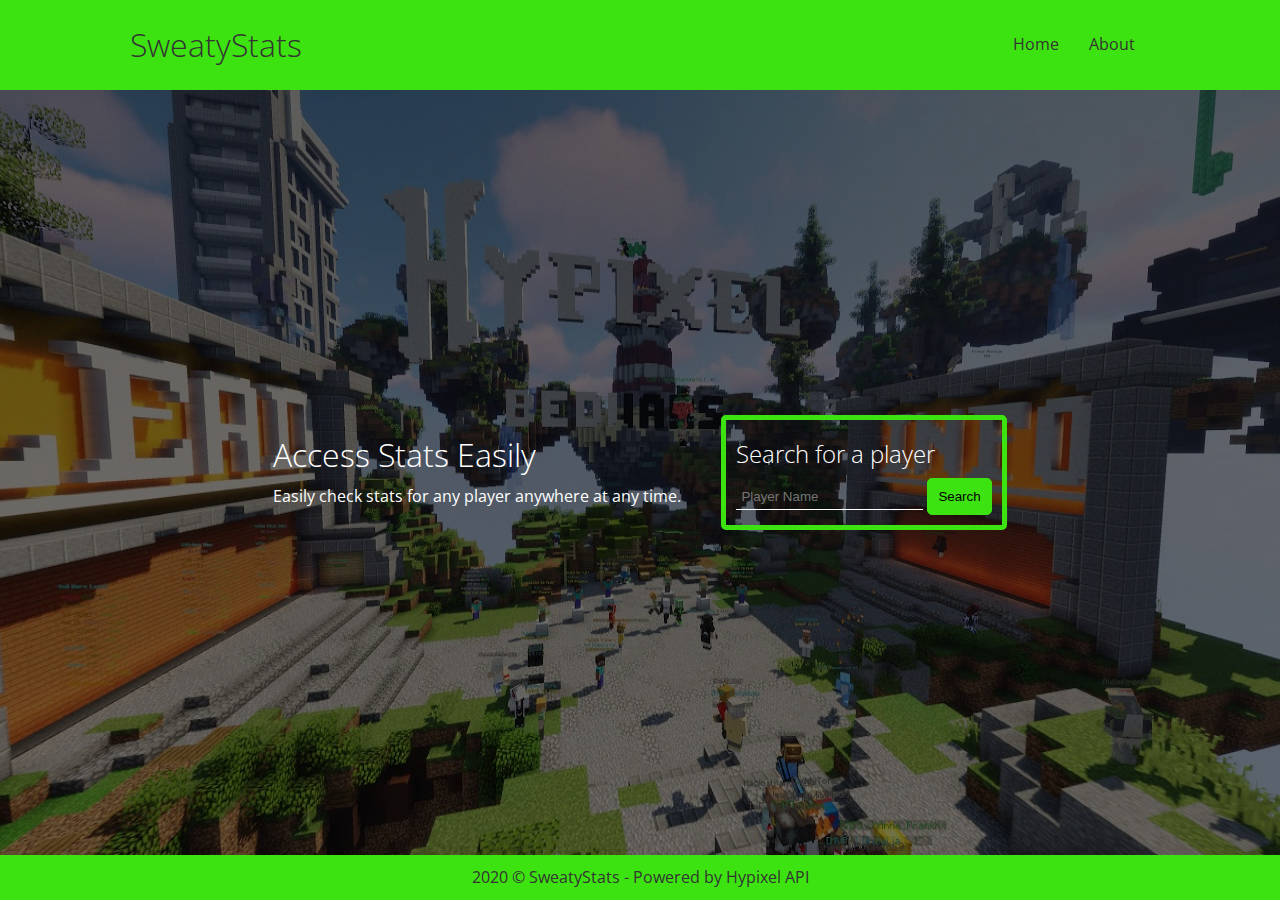
<file: index.html>
<!DOCTYPE html>
<html lang="en">

<head>
  <meta charset="UTF-8">
  <meta name="viewport" content="width=device-width, initial-scale=1.0">
  <meta http-equiv="X-UA-Compatible" content="ie=edge">
  <link rel="stylesheet" href="style.css">
  <link rel="icon" href="icon.jpg">
  <title>SweatyStats | Hypixel Stats Website</title>
</head>

<body>
  <div class="navbar">
    <div class="container flex">
      <h1 class="logo">SweatyStats</h1>
      <nav>
        <ul>
          <li>
            <a href="index.html">Home</a>
          </li>
          <li>
            <a href="about.html">About</a>
          </li>
        </ul>
      </nav>
    </div>
  </div>

  <!-- Main -->
  <main class="main showcase">
    <img src="minecraft.jpg" alt="">
    <div class="container grid">
      <div class="showcase-text">
        <h1>Access Stats Easily</h1>
        <p>Easily check stats for any player anywhere at any time.</p>
      </div>
      <div class="showcase-form">
        <h2>Search for a player</h2>
        <form action="stats.html">
          <div class="form-control">
            <input type="text" name="name" placeholder="Player Name">
            <button>Search</button>
          </div>

        </form>
      </div>
    </div>
  </main>

  <!-- Footer -->
  
  <footer>
    <div class="container">
      <p>2020 &copy SweatyStats - Powered by Hypixel API</p>
    </div>
  </footer>
</body>

</html>
</file>
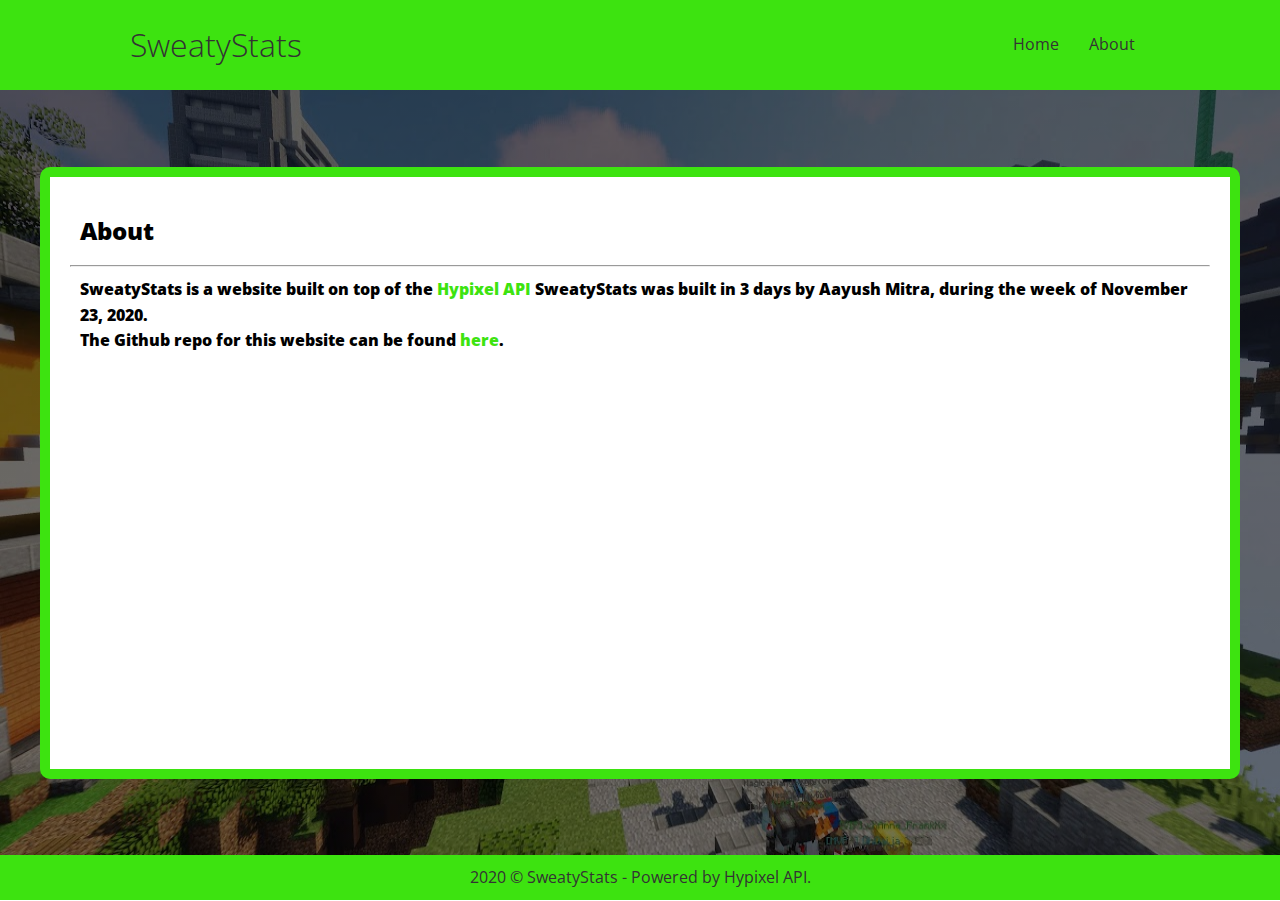
<file: about.html>
<!DOCTYPE html>
<html lang="en">

<head>
  <meta charset="UTF-8">
  <meta name="viewport" content="width=device-width, initial-scale=1.0">
  <meta http-equiv="X-UA-Compatible" content="ie=edge">
  <link rel="stylesheet" href="style.css">
  <link rel="icon" href="icon.jpg">
  <title>About | SweatyStats</title>
</head>

<body>
  <div class="navbar">
    <div class="container flex">
      <h1 class="logo">SweatyStats</h1>
      <nav>
        <ul>
          <li>
            <a href="index.html">Home</a>
          </li>
          <li>
            <a href="about.html">About</a>
          </li>
        </ul>
      </nav>
    </div>
  </div>

  <!-- Main -->
  <main class="main showcase" id="about">
    <img src="minecraft.jpg" alt="">
    <div class="container grid">
      <div class="about">
        <h2>About</h2>
        <hr>
        <h4>
          SweatyStats is a website built on top of the <a style="color:#3DE310;" target="_blank" href="https://api.hypixel.net">Hypixel API</a>
          SweatyStats was built in 3 days by Aayush Mitra, during the week of November 23, 2020.<br>
          The Github repo for this website can be found <a style="color: #3DE310;" target="_blank" href="https://https://github.com/aayush-mitra/sweatystats">here</a>.
        </h4>
      </div>
    </div>
  </main>

  <!-- Footer -->
  
  <footer>
    <div class="container">
      <p>2020 &copy SweatyStats - Powered by <a target="_blank" href="https://api.hypixel.net">Hypixel API</a>.</p>
    </div>
  </footer>
  
</body>

</html>
</file>
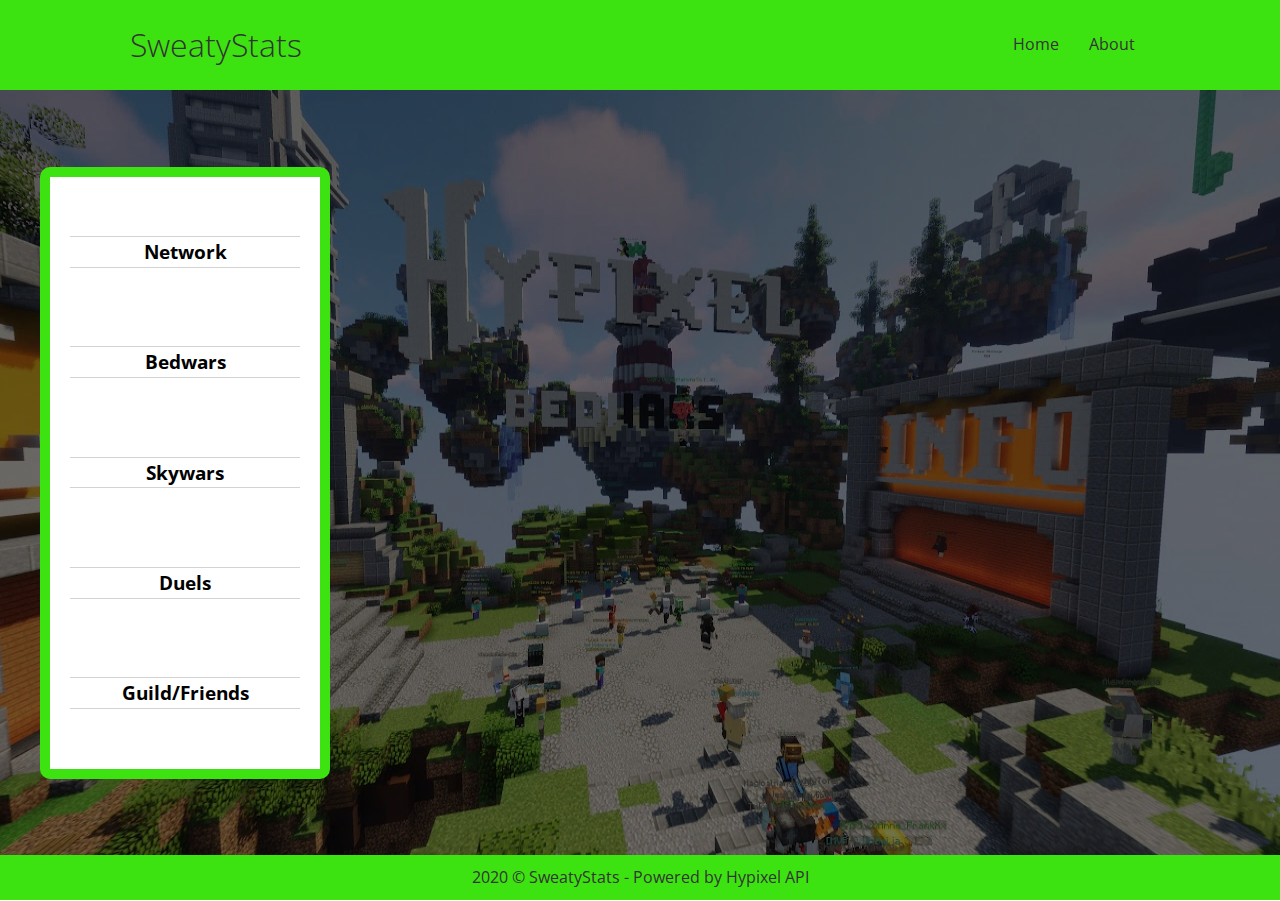
<file: stats.html>
<!DOCTYPE html>
<html lang="en">
<head>
  <meta charset="UTF-8">
  <meta name="viewport" content="width=device-width, initial-scale=1.0">
  <meta http-equiv="X-UA-Compatible" content="ie=edge">
  <title>SweatyStats | Player Stats</title>
  <link rel="icon" href="icon.jpg">
  <link rel="stylesheet" href="style.css">
</head>
<body>
  <div class="navbar">
    <div class="container flex">
      <h1 class="logo">SweatyStats</h1>
      <nav>
        <ul>
          <li>
            <a href="index.html">Home</a>
          </li>
          <li>
            <a href="about.html">About</a>
          </li>
        </ul>
      </nav>
    </div>
  </div>

  <!-- Main -->
  <main class="main showcase" id="data">
    <img src="minecraft.jpg" alt="">
    <div class="container grid">
      <div class="navigation">
        <ul>
          <li class="nav-item">
            <div>
              <h3>Network</h3>
            </div>
          </li>
          <li class="nav-item">
            <div>
              <h3>Bedwars</h3>
            </div>
          </li>
          <li class="nav-item">
            <div>
              <h3>Skywars</h3>
            </div>
          </li>
          <li class="nav-item">
            <div>
              <h3>Duels</h3>
            </div>
          </li>
          <li class="nav-item">
            <div>
              <h3>Guild/Friends</h3>
            </div>
          </li>
        </ul>
      </div>
      <div class="stats" id="Network">
        <h2>Loading...</h2>
        <hr>
        <h4>Rank: <span>Loading...</span></h4>
        <h4>Level: <span>Loading...</span></h4>
        <h4>Name History: <span>Loading...</span></h4>
        <h4>Karma: <span>Loading...</span></h4>
        <h4>Last Login: <span>Loading...</span></h4>
        <hr>
        <h3>Guild: <span>Loading...</span></h3>
        <h4>Members: <span>Loading...</span></h4>
        <hr>
        <h3>Status</h3>
        <h4>Online/Offline: <span>Loading...</span></h4>
        <hr>
        <h4></h4>
      </div>
      <div class="stats" id="Bedwars">
        <h2>Loading...</h2>
        <hr>
        <h4>Coins: <span>Loading...</span></h4>
        <h4>Winstreak: <span>Loading...</span></h4>
        <h4>Level: <span>Loading...</span></h4>
        <table>
          <thead>
            <tr>
              <th>Type</th>
              <th>Solo</th>
              <th>Doubles</th>
              <th>3s</th>
              <th>4s</th>
              <th>4v4</th>
              <th>Overall</th> 
              
              
            </tr>
          </thead>
          <tbody>
            <tr>
              <td class="title">Kills</td>
              <td>Solo</td>
              <td>Solo</td>
              <td>Solo</td>
              <td>Solo</td>
              <td>Solo</td>
              <td>Solo</td>
              
            </tr>
            <tr>
              <td class="title">Deaths</td>
              <td>Solo</td>
              <td>Solo</td>
              <td>Solo</td>
              <td>Solo</td>
              <td>Solo</td>
              <td>Solo</td>
              
            </tr>
            <tr>
              <td class="title">KDR</td>
              <td>Solo</td>
              <td>Solo</td>
              <td>Solo</td>
              <td>Solo</td>
              <td>Solo</td>
              <td>Solo</td>
              
            </tr>
            <tr>
              <td class="title">Final Kills</td>
              <td>Solo</td>
              <td>Solo</td>
              <td>Solo</td>
              <td>Solo</td>
              <td>Solo</td>
              <td>Solo</td>
              
            </tr>
            <tr>
              <td class="title">Final Deaths</td>
              <td>Solo</td>
              <td>Solo</td>
              <td>Solo</td>
              <td>Solo</td>
              <td>Solo</td>
              <td>Solo</td>
            
            </tr>
            <tr>
              <td class="title">FKDR</td>
              <td>Solo</td>
              <td>Solo</td>
              <td>Solo</td>
              <td>Solo</td>
              <td>Solo</td>
              <td>Solo</td>
         
            </tr>
            <tr>
              <td class="title">Wins</td>
              <td>Solo</td>
              <td>Solo</td>
              <td>Solo</td>
              <td>Solo</td>
              <td>Solo</td>
              <td>Solo</td>
           
            </tr>
            <tr>
              <td class="title">Losses</td>
              <td>Solo</td>
              <td>Solo</td>
              <td>Solo</td>
              <td>Solo</td>
              <td>Solo</td>
              <td>Solo</td>
             
            </tr>
            <tr>
              <td class="title">WLR</td>
              <td>Solo</td>
              <td>Solo</td>
              <td>Solo</td>
              <td>Solo</td>
              <td>Solo</td>
              <td>Solo</td>  
            </tr>
            <tr>
              <td class="title">Beds Broken</td>
              <td>Solo</td>
              <td>Solo</td>
              <td>Solo</td>
              <td>Solo</td>
              <td>Solo</td>
              <td>Solo</td>  
            </tr>
            <tr>
              <td class="title">Beds Lost</td>
              <td>Solo</td>
              <td>Solo</td>
              <td>Solo</td>
              <td>Solo</td>
              <td>Solo</td>
              <td>Solo</td>  
            </tr>
            <tr>
              <td class="title">BBLR</td>
              <td>Solo</td>
              <td>Solo</td>
              <td>Solo</td>
              <td>Solo</td>
              <td>Solo</td>
              <td>Solo</td>  
            </tr>
          </tbody>
        </table>
      
        <table>
            <thead>
              <tr>
                <th>Type</th>                
                <th>Rush Doubles</th>
                <th>Rush 4s</th>
                <th>Ultimate Doubles</th>
                <th>Ultimate 4s</th>
                <th>Castle</th>
                <th>Voidless Doubles</th>
                <th>Voidless 4s</th>
                <th>Armed Doubles</th>
                <th>Armed 4s</th>
                <th>Lucky Doubles</th>
                <th>Lucky 4s</th>
                
              </tr>
            </thead>
            <tbody>
              <tr>
                <td class="title">Kills</td>
                <td>Solo</td>
                <td>Solo</td>
                <td>Solo</td>
                <td>Solo</td>
                <td>Solo</td>
                <td>Solo</td>
                <td>Solo</td>
                <td>Solo</td>
                <td>Solo</td>
                <td>Solo</td>
                <td>Solo</td>
                
              </tr>
              <tr>
                <td class="title">Deaths</td>
                <td>Solo</td>
                <td>Solo</td>
                <td>Solo</td>
                <td>Solo</td>
                <td>Solo</td>
                <td>Solo</td>
                <td>Solo</td>
                <td>Solo</td>
                <td>Solo</td>
                <td>Solo</td>
                <td>Solo</td>
                
              </tr>
              <tr>
                <td class="title">KDR</td>
                <td>Solo</td>
                <td>Solo</td>
                <td>Solo</td>
                <td>Solo</td>
                <td>Solo</td>
                <td>Solo</td>
                <td>Solo</td>
                <td>Solo</td>
                <td>Solo</td>
                <td>Solo</td>
                <td>Solo</td>
                
              </tr>
              <tr>
                <td class="title">Final Kills</td>
                <td>Solo</td>
                <td>Solo</td>
                <td>Solo</td>
                <td>Solo</td>
                <td>Solo</td>
                <td>Solo</td>
                <td>Solo</td>
                <td>Solo</td>
                <td>Solo</td>
                <td>Solo</td>
                <td>Solo</td>
                
              </tr>
              <tr>
                <td class="title">Final Deaths</td>
                <td>Solo</td>
                <td>Solo</td>
                <td>Solo</td>
                <td>Solo</td>
                <td>Solo</td>
                <td>Solo</td>
                <td>Solo</td>
                <td>Solo</td>
                <td>Solo</td>
                <td>Solo</td>
                <td>Solo</td>
              
              </tr>
              <tr>
                <td class="title">FKDR</td>
                <td>Solo</td>
                <td>Solo</td>
                <td>Solo</td>
                <td>Solo</td>
                <td>Solo</td>
                <td>Solo</td>
                <td>Solo</td>
                <td>Solo</td>
                <td>Solo</td>
                <td>Solo</td>
                <td>Solo</td>
           
              </tr>
              <tr>
                <td class="title">Wins</td>
                <td>Solo</td>
                <td>Solo</td>
                <td>Solo</td>
                <td>Solo</td>
                <td>Solo</td>
                <td>Solo</td>
                <td>Solo</td>
                <td>Solo</td>
                <td>Solo</td>
                <td>Solo</td>
                <td>Solo</td>
             
              </tr>
              <tr>
                <td class="title">Losses</td>
                <td>Solo</td>
                <td>Solo</td>
                <td>Solo</td>
                <td>Solo</td>
                <td>Solo</td>
                <td>Solo</td>
                <td>Solo</td>
                <td>Solo</td>
                <td>Solo</td>
                <td>Solo</td>
                <td>Solo</td>
               
              </tr>
              <tr>
                <td class="title">WLR</td>
                <td>Solo</td>
                <td>Solo</td>
                <td>Solo</td>
                <td>Solo</td>
                <td>Solo</td>
                <td>Solo</td>
                <td>Solo</td>
                <td>Solo</td>
                <td>Solo</td>
                <td>Solo</td>
                <td>Solo</td>
              </tr>
              <tr>
                <td class="title">Beds Broken</td>
                <td>Solo</td>
                <td>Solo</td>
                <td>Solo</td>
                <td>Solo</td>
                <td>Solo</td>
                <td>Solo</td>
                <td>Solo</td>
                <td>Solo</td>
                <td>Solo</td>
                <td>Solo</td>
                <td>Solo</td> 
              </tr>
              <tr>
                <td class="title">Beds Lost</td>
                <td>Solo</td>
                <td>Solo</td>
                <td>Solo</td>
                <td>Solo</td>
                <td>Solo</td>
                <td>Solo</td>
                <td>Solo</td>
                <td>Solo</td>
                <td>Solo</td>
                <td>Solo</td>
                <td>Solo</td>
              </tr>
              <tr>
                <td class="title">BBLR</td>
                <td>Solo</td>
                <td>Solo</td>
                <td>Solo</td>
                <td>Solo</td>
                <td>Solo</td>
                <td>Solo</td>
                <td>Solo</td>
                <td>Solo</td>
                <td>Solo</td>
                <td>Solo</td>
                <td>Solo</td>
              </tr>
            </tbody>
          </table>
      </div>
      <div class="stats" id="Skywars">
        <h2>Loading...</h2>
        <hr>
        <h4>Coins: <span>Loading...</span></h4>
        <h4>Level: <span>Loading...</span></h4>
        <h4>Prestige: <span>Loading...</span></h4>
        <table>
          <thead>
            <tr>
              <th>Type</th>
              <th>Solo Normal</th>
              <th>Solo Insane</th>
              <th>Teams Normal</th>
              <th>Teams Insane</th>
              <th>Ranked</th>
              <th>Overall</th> 
            </tr>
          </thead>
          <tbody>
            <tr>
              <td class="title">Kills</td>
              <td>Solo</td>
              <td>Solo</td>
              <td>Solo</td>
              <td>Solo</td>
              <td>Solo</td>
              <td>Solo</td>
              
            </tr>
            <tr>
              <td class="title">Deaths</td>
              <td>Solo</td>
              <td>Solo</td>
              <td>Solo</td>
              <td>Solo</td>
              <td>Solo</td>
              <td>Solo</td>
              
            </tr>
            <tr>
              <td class="title">KDR</td>
              <td>Solo</td>
              <td>Solo</td>
              <td>Solo</td>
              <td>Solo</td>
              <td>Solo</td>
              <td>Solo</td>
              
            </tr>
            <tr>
              <td class="title">Wins</td>
              <td>Solo</td>
              <td>Solo</td>
              <td>Solo</td>
              <td>Solo</td>
              <td>Solo</td>
              <td>Solo</td>
           
            </tr>
            <tr>
              <td class="title">Losses</td>
              <td>Solo</td>
              <td>Solo</td>
              <td>Solo</td>
              <td>Solo</td>
              <td>Solo</td>
              <td>Solo</td>
             
            </tr>
            <tr>
              <td class="title">WLR</td>
              <td>Solo</td>
              <td>Solo</td>
              <td>Solo</td>
              <td>Solo</td>
              <td>Solo</td>
              <td>Solo</td>  
            </tr>
          </tbody>
        </table>
      </div>
      <div class="stats" id="Duels">
          <h2>Loading...</h2>
          <hr>
          <h4>Coins: <span>Loading...</span></h4>
          <h4>Winstreak: <span>Loading...</span></h4>
          <h4>Title: <span>Loading...</span></h4>
          <table>
            <thead>
              <tr>
                <th>Type</th>
                <th>Kills</th>
                <th>Deaths</th>
                <th>KDR</th>
                <th>Wins</th>
                <th>Losses</th>
                <th>WLR</th> 
              </tr>
            </thead>
            <tbody>
              <tr>
                <td class="title">UHC 1v1</td>
                <td>Solo</td>
                <td>Solo</td>
                <td>Solo</td>
                <td>Solo</td>
                <td>Solo</td>
                <td>Solo</td>
                
              </tr>
              <tr>
                <td class="title">UHC 2v2</td>
                <td>Solo</td>
                <td>Solo</td>
                <td>Solo</td>
                <td>Solo</td>
                <td>Solo</td>
                <td>Solo</td>
                
              </tr>
              <tr>
                <td class="title">UHC 4v4</td>
                <td>Solo</td>
                <td>Solo</td>
                <td>Solo</td>
                <td>Solo</td>
                <td>Solo</td>
                <td>Solo</td>
                
              </tr>
              <tr>
                <td class="title">Skywars 1v1</td>
                <td>Solo</td>
                <td>Solo</td>
                <td>Solo</td>
                <td>Solo</td>
                <td>Solo</td>
                <td>Solo</td>
                
              </tr>
              <tr>
                <td class="title">Skywars 2v2</td>
                <td>Solo</td>
                <td>Solo</td>
                <td>Solo</td>
                <td>Solo</td>
                <td>Solo</td>
                <td>Solo</td>
              
              </tr>
              <tr>
                <td class="title">Blitz 1v1</td>
                <td>Solo</td>
                <td>Solo</td>
                <td>Solo</td>
                <td>Solo</td>
                <td>Solo</td>
                <td>Solo</td>
           
              </tr>
              <tr>
                <td class="title">Sumo 1v1</td>
                <td>Solo</td>
                <td>Solo</td>
                <td>Solo</td>
                <td>Solo</td>
                <td>Solo</td>
                <td>Solo</td>
             
              </tr>
              <tr>
                <td class="title">Classic 1v1</td>
                <td>Solo</td>
                <td>Solo</td>
                <td>Solo</td>
                <td>Solo</td>
                <td>Solo</td>
                <td>Solo</td>
               
              </tr>
              <tr>
                <td class="title">Bridge 1v1</td>
                <td>Solo</td>
                <td>Solo</td>
                <td>Solo</td>
                <td>Solo</td>
                <td>Solo</td>
                <td>Solo</td>  
              </tr>
              <tr>
                <td class="title">Bridge 2v2</td>
                <td>Solo</td>
                <td>Solo</td>
                <td>Solo</td>
                <td>Solo</td>
                <td>Solo</td>
                <td>Solo</td>  
              </tr>
              <tr>
                <td class="title">Bridge 4v4</td>
                <td>Solo</td>
                <td>Solo</td>
                <td>Solo</td>
                <td>Solo</td>
                <td>Solo</td>
                <td>Solo</td>  
              </tr>
              <tr>
                <td class="title">Overall</td>
                <td>Solo</td>
                <td>Solo</td>
                <td>Solo</td>
                <td>Solo</td>
                <td>Solo</td>
                <td>Solo</td>  
              </tr>
            </tbody>
          </table>
      </div>
      <div class="stats" id="Guild/Friends">
        <h2>Loading...</h2>
        <hr>
        <h3>Guild: <span>Loading...</span></h4>
        <h4>Experience: <span>Loading...</span></h4>
        <h4>Created: <span>Loading...</span></h4>
        <button id="show">Show</button>
        <h4>Members: <br></h4>
        <hr>
        <h3>Friends: <span>Loading...</span></h3>
        
      </div>
    </div>
  </main>

  <!-- Footer -->
  
  <footer>
    <div class="container">
      <p>2020 &copy SweatyStats - Powered by Hypixel API</p>
    </div>
  </footer>

  <script src="app.js"></script>
</body>
</html>
</file>
<file: style.css>
@import url('https://fonts.googleapis.com/css2?family=Open+Sans&display=swap');

:root {
  --primary-color: #3DE310;
}

* {
  box-sizing: border-box;
  margin: 0;
  padding: 0;
}

body {
  font-family: 'Open Sans', sans-serif;
  color: #333;
  line-height: 1.6;
  overflow: hidden;
}

ul {
  list-style-type: none;
}

a {
  text-decoration: none;
  color: #333;
}

h1, h2 {
  font-weight: 300;
  line-height: 1.2;
  margin: 10px 0;
}

p {
  margin: 10px 0;
}

img {
  width: 100%;
  
}

.navbar {
  background-color: var(--primary-color);
  color: #333;
  
  height: 10vh;
  overflow-y: hidden;
}



.navbar ul {
  display: flex;
}

.navbar a {
  padding: 10px;
  margin: 0 5px;
}

a:hover {
  border-bottom: 2px solid #333;
}

.container {
  max-width: 1100px;
  margin: 0 auto;
  overflow: auto;
  padding: 0 40px;
}

.flex {
  display: flex;
  height: 100%;
  justify-content: space-between;
  align-items: center;
}

.main {
  
  width: 100%;
  height: 85vh;
  position: relative;
}

.main img {
  z-index: -1;
  height: 100%;
  
}

.main .container {
  position: absolute;
  top: 0%;
  color: white;
  height: 100%;
  width: 100%;
  max-width: 100%;
  animation: animation1;
  animation-duration: 1.5s;
  background-image: linear-gradient(rgba(0, 0, 0, 0.6), rgba(0, 0, 0, 0.5));
}

@keyframes animation1 {
  from {opacity: 0%;}
  to {opacity: 100%;}
}

.showcase-form {
  border: 5px var(--primary-color) solid;
  border-radius: 5px;
  padding: 10px;
}

.showcase-form h2 {
  color: white;
}

input[type="text"] {
  padding: 5px;
  border: 0;
  background-color: transparent;
  color: white;
  border-bottom: 1px solid white;
  
}

input[type="text"]:focus {
  outline: none;
}

button {
  padding: 10px;
  background-color: var(--primary-color);
  border: var(--primary-color) 1px solid;
  border-radius: 5px;
}

button:focus {
 outline: none;
}

button:hover {
  cursor: pointer;
  transform: scale(.9);
  transition: 2s;
}

footer {
  height: 5vh;
  background-color: var(--primary-color);
}


footer .container p {
  text-align: center;
}

.grid {
  display: grid;
  grid-template-columns: auto auto;
  
  justify-content: center;
  align-items: center;
  gap: 40px;
}




#data .grid {
  grid-template-columns: 1fr 3fr;
  
}

#data .container .navigation {
  background-color: white;
  height: 80%;
  color: black;
  border: 10px solid var(--primary-color);
  border-radius: 10px;
  padding: 20px;
}

#data .container .navigation ul {
  height: 100%;
  display: grid;
  
  align-items: center;
  
  
}

.navigation ul li {
  border:lightgray solid;
  border-width: 1px 0px;
  width: 100%;
  text-align: center;
  
}

.navigation ul li:hover {
  border:#333 solid;
  border-width: 1px 0px;
  cursor: pointer;
  
}

.navigation ul li {
  border:lightgray solid;
  border-width: 1px 0px;
  width: 100%;
  text-align: center;
  
}

#data .container .stats {
  background-color: white;
  height: 80%;
  color: black;
  border: 10px solid var(--primary-color);
  border-radius: 10px;
  padding: 20px;
}

#Network h1, #Network h2, #Network h3, #Network h4 {
  padding: 10px;
  color: black;
  font-weight: 900;
}

#Network span {
  font-weight: normal;
  color: #333;
}

.stats {
  overflow-y: scroll;
  display: none;
  animation: animation1;
  animation-duration: 2s;
}

.stats table {
  border-collapse: collapse;
  width: 100%;
  font-size: 0.9em;
  
}

.stats table thead tr {
  background-color: var(--primary-color);
  text-align: left;
  font-weight: bold;
}

.stats table th,
.stats table td {
  padding: 12px 15px;
}

.stats table tr {
  border-bottom: 1px solid lightgray;
}

.stats h1, .stats h2, .stats h3, .stats h4 {
  padding: 10px;
  color: black;
  font-weight: 900;
}

.stats span {
  font-weight: normal;
  color: #333;
}

.title {
  font-weight: bold;
}

.stats button {
  margin: 10px;
  width: 40%;
}

#about .grid {
  grid-template-columns: 100%;
}

#about .container .about {
  background-color: white;
  height: 80%;
  
  color: black;
  border: 10px solid var(--primary-color);
  border-radius: 10px;
  padding: 20px;
}

.about h1, .about h2, .about h3, .about h4 {
  padding: 10px;
  color: black;
  font-weight: 900;
}

table {
  margin-bottom: 15px;
}
</file>
